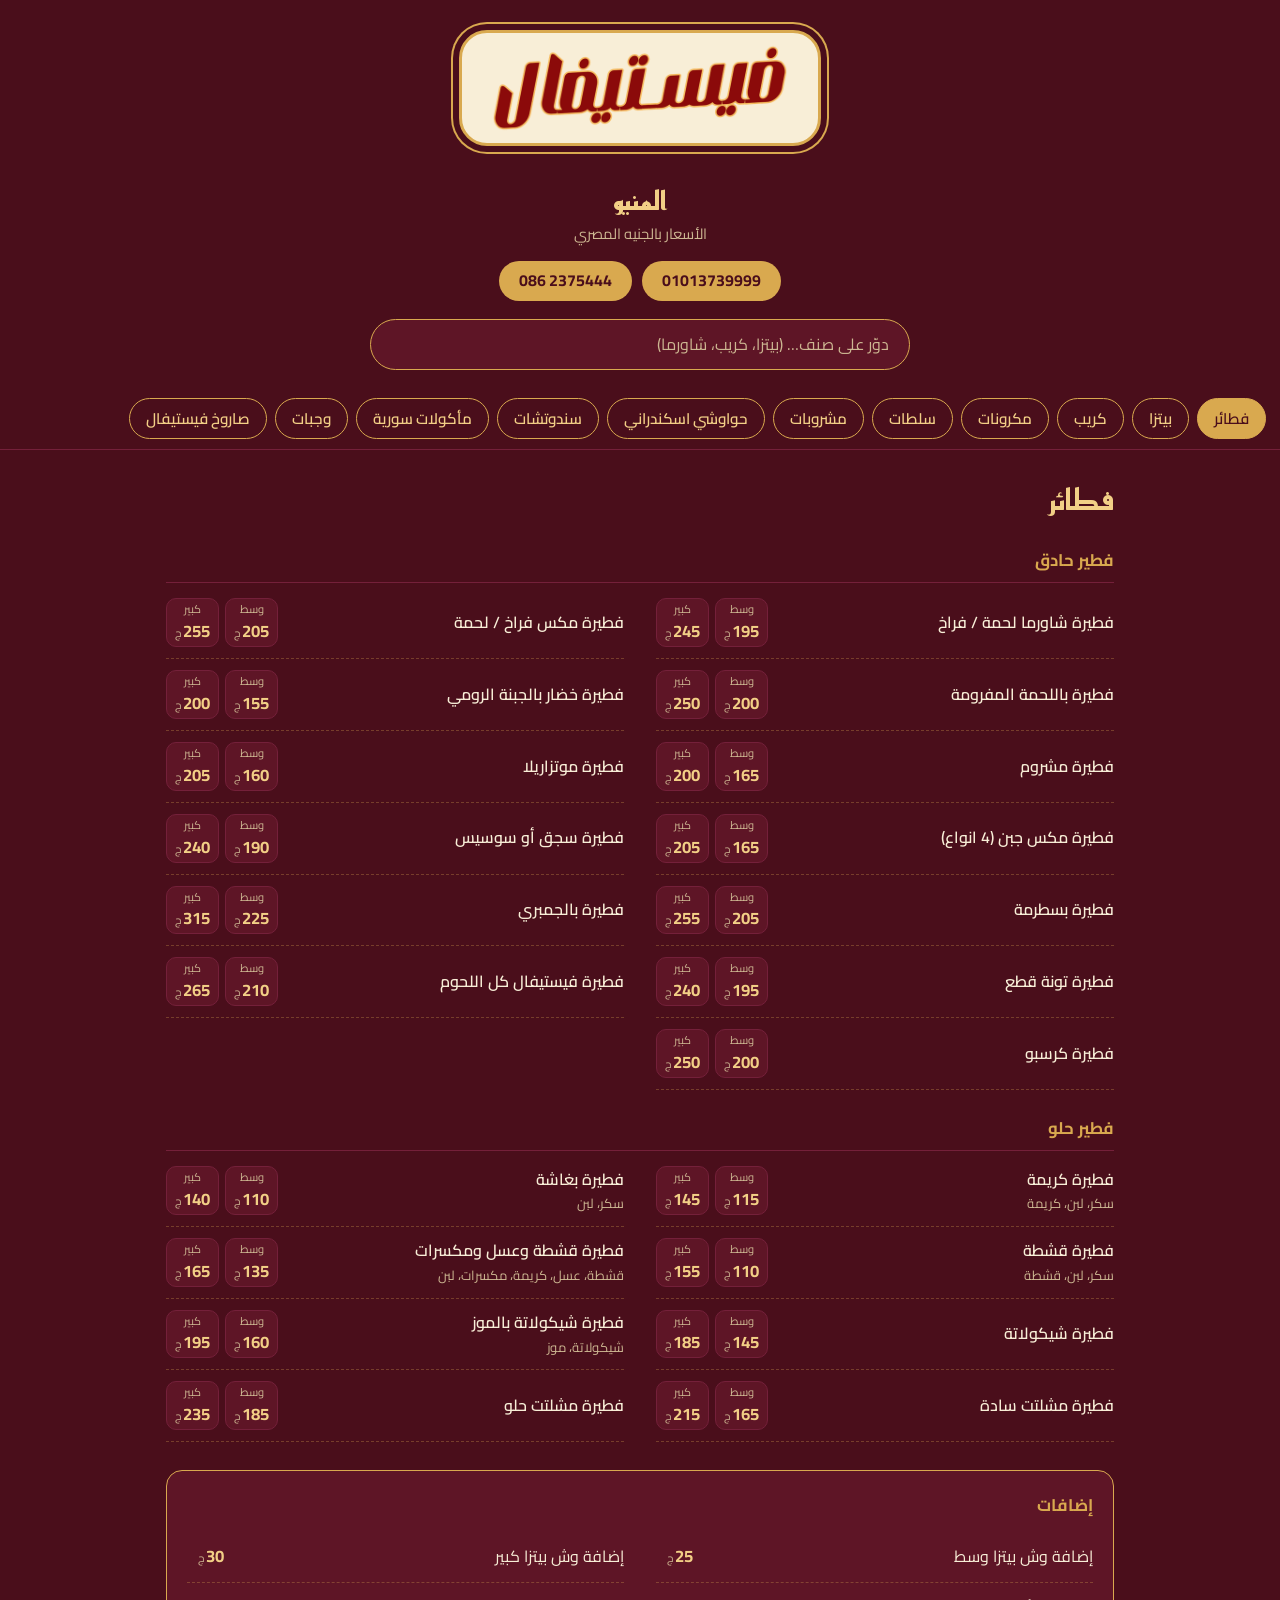
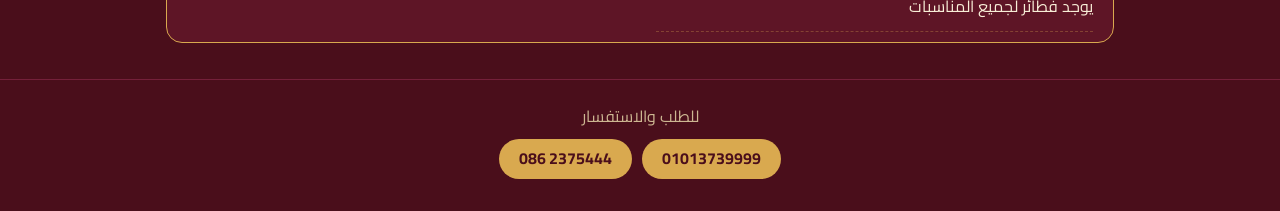
<file: منيو فيستيفال.html>
<!DOCTYPE html>
<html lang="ar" dir="rtl">
<head>
<meta charset="utf-8">
<meta name="viewport" content="width=device-width, initial-scale=1, viewport-fit=cover">
<title>منيو فيستيفال</title>
<link rel="preconnect" href="https://fonts.googleapis.com"><link rel="preconnect" href="https://fonts.gstatic.com" crossorigin>
<link href="https://fonts.googleapis.com/css2?family=Cairo:wght@400;600;700&family=Reem+Kufi:wght@600;700&display=swap" rel="stylesheet">
<style>
:root{--wine:#4a0e1b;--wine2:#5e1526;--wine3:#74203a;--gold:#d9a94f;--gold2:#f2cf86;--cream:#f8eed7;--mute:#cdb792;box-sizing:border-box;padding-top:env(safe-area-inset-top,0px);padding-bottom:env(safe-area-inset-bottom,0px)}
*,*::before,*::after{box-sizing:inherit}
html{background:var(--wine);color-scheme:dark;scroll-padding-top:calc(env(safe-area-inset-top,0px) + 64px)}
body{margin:0;font-family:Cairo,"Segoe UI",Tahoma,sans-serif;background:var(--wine);color:var(--cream);line-height:1.6}
body::before{content:"";position:fixed;inset:0 0 auto;height:env(safe-area-inset-top,0px);background:var(--wine);z-index:10}
a:focus-visible,button:focus-visible,input:focus-visible{outline:3px solid var(--gold2);outline-offset:2px}
.hero{text-align:center;padding:30px 16px 18px}
.plaque{display:inline-block;background:var(--cream);border:3px solid var(--gold);border-radius:28px;padding:10px 28px;box-shadow:0 0 0 6px var(--wine),0 0 0 8px var(--gold)}
.plaque img{display:block;width:min(300px,68vw);height:auto}
.hero h1{font:700 1.6rem "Reem Kufi",Cairo,sans-serif;color:var(--gold2);margin:28px 0 2px}
.hero p{margin:0;color:var(--mute);font-size:.92rem}
.call{display:flex;gap:10px;justify-content:center;flex-wrap:wrap;margin-top:16px}
.call a{color:var(--wine);background:var(--gold);padding:7px 20px;border-radius:99px;text-decoration:none;font-weight:700;direction:ltr}
.search{max-width:540px;margin:18px auto 0}
.search input{width:100%;padding:12px 20px;border-radius:99px;border:1.5px solid var(--gold);background:var(--wine2);color:var(--cream);font:inherit}
.search input::placeholder{color:var(--mute)}
.bar{position:sticky;top:env(safe-area-inset-top,0px);z-index:5;background:var(--wine);border-bottom:1px solid var(--wine3)}
#tabs{display:flex;gap:8px;overflow-x:auto;padding:10px 14px;scrollbar-width:none}
#tabs button{flex:none;font:600 .95rem Cairo,sans-serif;color:var(--gold2);background:transparent;border:1.5px solid var(--gold);border-radius:99px;padding:5px 16px;cursor:pointer}
#tabs button[aria-pressed=true]{background:var(--gold);color:var(--wine)}
main{max-width:980px;margin:0 auto;padding:6px 16px 36px;min-height:60vh}
.cat{font:700 1.8rem "Reem Kufi",Cairo,sans-serif;color:var(--gold2);margin:22px 0 0}
.sub{font:700 1.05rem Cairo,sans-serif;color:var(--gold);margin:22px 0 4px;padding-bottom:6px;border-bottom:1px solid var(--wine3)}
ul{list-style:none;margin:0;padding:0;display:grid;grid-template-columns:repeat(auto-fill,minmax(min(100%,430px),1fr));gap:0 32px}
.it{display:flex;justify-content:space-between;align-items:center;gap:12px;padding:11px 0;border-bottom:1px dashed rgba(217,169,79,.3)}
.it h4{margin:0;font-size:1rem;font-weight:600}
.it p{margin:2px 0 0;font-size:.82rem;color:var(--mute);line-height:1.5}
.prs{display:flex;gap:6px;flex:none}
.pr{display:flex;flex-direction:column;align-items:center;min-width:48px;background:var(--wine2);border:1px solid var(--wine3);border-radius:10px;padding:1px 8px}
.pr small{font-size:.7rem;color:var(--mute)}
.pr b{color:var(--gold2);font-size:1.05rem}
.pr b::after{content:" ج";font-size:.7rem;font-weight:400;color:var(--mute)}
.pr.one{background:none;border:0}
.extra{margin-top:28px;background:var(--wine2);border:1px solid var(--gold);border-radius:16px;padding:6px 20px 10px}
.extra .sub{border:0;margin-top:12px}
.empty{text-align:center;color:var(--mute);padding:60px 0}
footer{text-align:center;padding:24px 16px 32px;color:var(--mute);border-top:1px solid var(--wine3)}
footer .call{margin-top:10px}
@media(prefers-reduced-motion:no-preference){html{scroll-behavior:smooth}}
</style>
</head>
<body>
<header class="hero">
  <div class="plaque"><img src="[data-uri]" alt="فيستيفال"></div>
  <h1>المنيو</h1>
  <p>الأسعار بالجنيه المصري</p>
  <div class="call" id="call"></div>
  <div class="search"><input id="q" type="search" placeholder="دوّر على صنف… (بيتزا، كريب، شاورما)" aria-label="بحث في المنيو"></div>
</header>
<div class="bar"><nav id="tabs" aria-label="أقسام المنيو"></nav></div>
<main id="menu"></main>
<footer><div>للطلب والاستفسار</div><div class="call" id="call2"></div></footer>
<script>
const D={"c":[{"n":"فطائر","s":[{"n":"فطير حادق","i":[{"n":"فطيرة شاورما لحمة / فراخ","p":[["وسط",195],["كبير",245]]},{"n":"فطيرة مكس فراخ / لحمة","p":[["وسط",205],["كبير",255]]},{"n":"فطيرة باللحمة المفرومة","p":[["وسط",200],["كبير",250]]},{"n":"فطيرة خضار بالجبنة الرومي","p":[["وسط",155],["كبير",200]]},{"n":"فطيرة مشروم","p":[["وسط",165],["كبير",200]]},{"n":"فطيرة موتزاريلا","p":[["وسط",160],["كبير",205]]},{"n":"فطيرة مكس جبن (4 انواع)","p":[["وسط",165],["كبير",205]]},{"n":"فطيرة سجق أو سوسيس","p":[["وسط",190],["كبير",240]]},{"n":"فطيرة بسطرمة","p":[["وسط",205],["كبير",255]]},{"n":"فطيرة بالجمبري","p":[["وسط",225],["كبير",315]]},{"n":"فطيرة تونة قطع","p":[["وسط",195],["كبير",240]]},{"n":"فطيرة فيستيفال كل اللحوم","p":[["وسط",210],["كبير",265]]},{"n":"فطيرة كرسبو","p":[["وسط",200],["كبير",250]]}]},{"n":"فطير حلو","i":[{"n":"فطيرة كريمة","p":[["وسط",115],["كبير",145]],"d":"سكر، لبن، كريمة"},{"n":"فطيرة بغاشة","p":[["وسط",110],["كبير",140]],"d":"سكر، لبن"},{"n":"فطيرة قشطة","p":[["وسط",110],["كبير",155]],"d":"سكر، لبن، قشطة"},{"n":"فطيرة قشطة وعسل ومكسرات","p":[["وسط",135],["كبير",165]],"d":"قشطة، عسل، كريمة، مكسرات، لبن"},{"n":"فطيرة شيكولاتة","p":[["وسط",145],["كبير",185]]},{"n":"فطيرة شيكولاتة بالموز","p":[["وسط",160],["كبير",195]],"d":"شيكولاتة، موز"},{"n":"فطيرة مشلتت سادة","p":[["وسط",165],["كبير",215]]},{"n":"فطيرة مشلتت حلو","p":[["وسط",185],["كبير",235]]}]}],"x":[["إضافة وش بيتزا وسط",25],["إضافة وش بيتزا كبير",30],["يوجد فطائر لجميع المناسبات",null]]},{"n":"بيتزا","s":[{"n":"بيتزا جبن","i":[{"n":"مارجريتا","p":[["صغير",110],["وسط",145],["كبير",185]],"d":"صوص بيتزا، جبنه رومي، جبنه موتزاريلا"},{"n":"بيتزا فونجي","p":[["وسط",150],["كبير",190]],"d":"صوص بيتزا، جبنه رومي، جبنه موتزاريلا، مشروم"},{"n":"تشيز لفرز","p":[["صغير",115],["وسط",155],["كبير",195]],"d":"صوص بيتزا، جبنه رومي، جبنه موتزاريلا، شيدر"},{"n":"كواترو فروماجي","p":[["صغير",135],["وسط",150],["كبير",185]],"d":"صوص بيتزا، جبنه رومي، جبنه موتزاريلا، شيدر، ريكفورد"}]},{"n":"بيتزا فراخ","i":[{"n":"شاورما فراخ","p":[["صغير",125],["وسط",190],["كبير",245]],"d":"صوص بيتزا، شاورما فراخ، فلفل، طماطم، موتزاريلا، زيتون"},{"n":"باربكيو","p":[["صغير",145],["وسط",200],["كبير",250]],"d":"صوص باربكيو، فراخ، موتزاريلا، فلفل، طماطم، زيتون"},{"n":"تشيكن الاجريك","p":[["صغير",135],["وسط",195],["كبير",240]],"d":"صوص بيتزا، الاجريك، فلفل، طماطم، موتزاريلا، زيتون"},{"n":"تشيكن فاهيتا","p":[["صغير",140],["وسط",200],["كبير",245]],"d":"صوص بيتزا، فاهيتا، فلفل، طماطم، موتزاريلا، زيتون"},{"n":"مكس فراخ","p":[["صغير",145],["وسط",205],["كبير",255]],"d":"صوص بيتزا، شاورما فراخ، سوسيس فراخ، برجر فراخ، بانيه، رومي، فلفل، طماطم، موتزاريلا، زيتون"},{"n":"بيتزا كرسبو","p":[["صغير",145],["وسط",200],["كبير",250]],"d":"صوص بيتزا، كرسبو، فلفل، طماطم، موتزاريلا، زيتون"},{"n":"بيتزا بانيه","p":[["صغير",115],["وسط",165],["كبير",200]],"d":"صوص بيتزا، بانيه، فلفل، طماطم، موتزاريلا، زيتون"},{"n":"بيتزا وايت تشيكن","p":[["صغير",135],["وسط",200],["كبير",250]],"d":"صوص بيتزا أبيض، فراخ، فلفل، طماطم، موتزاريلا، زيتون"},{"n":"بيتزا تشيكن رانش","p":[["صغير",145],["وسط",200],["كبير",250]],"d":"فراخ، صوص الرانش، فلفل، طماطم، موتزاريلا، زيتون"},{"n":"تشيكن فيستيفال","p":[["صغير",150],["وسط",200],["كبير",250]],"d":"صوص بيتزا، الاجريك، فاهيتا، شيش طاووق، فلفل، طماطم، موتزاريلا، زيتون"}]},{"n":"بيتزا لحوم","i":[{"n":"شاورما لحمة","p":[["صغير",145],["وسط",195],["كبير",235]],"d":"صوص بيتزا، شاورما لحمة، موتزاريلا، طماطم، فلفل، زيتون"},{"n":"سوبر سوبريم","p":[["صغير",140],["وسط",195],["كبير",245]],"d":"صوص بيتزا، سلامي، بيف، بيبروني، مشروم، موتزاريلا"},{"n":"تاكو مشروم","p":[["صغير",150],["وسط",205],["كبير",245]],"d":"صوص بيتزا، مفروم، مشروم، موتزاريلا، فلفل، زيتون"},{"n":"مفروم","p":[["صغير",145],["وسط",190],["كبير",235]],"d":"صوص بيتزا، مفروم، مشروم، موتزاريلا، فلفل، زيتون"},{"n":"هوت دوج","p":[["صغير",125],["وسط",185],["كبير",225]],"d":"صوص بيتزا، هوت دوج، مشروم، موتزاريلا، فلفل، زيتون"},{"n":"سوسيس","p":[["صغير",125],["وسط",185],["كبير",225]],"d":"صوص بيتزا، سوسيس، فلفل، طماطم، موتزاريلا، زيتون"},{"n":"سجق","p":[["صغير",140],["وسط",190],["كبير",240]],"d":"صوص بيتزا، سجق، فلفل، طماطم، موتزاريلا، زيتون"},{"n":"ايطاليان سوسيس","p":[["صغير",130],["وسط",190],["كبير",240]],"d":"صوص بيتزا، سوسيس، سلامي، مشروم، موتزاريلا، فلفل، طماطم"},{"n":"فيستيفال كل اللحوم","p":[["صغير",155],["وسط",205],["كبير",255]]},{"n":"بسطرمة","p":[["صغير",150],["وسط",200],["كبير",250]],"d":"صوص بيتزا، بسطرمة، فلفل، طماطم، موتزاريلا، زيتون، رومي"},{"n":"مكس لحمة","p":[["صغير",145],["وسط",200],["كبير",240]],"d":"صوص بيتزا، شاورما لحمة، سوسيس لحمة، برجر لحمة، سجق، رومي، فلفل، طماطم، موتزاريلا، زيتون"},{"n":"بيروني","p":[["صغير",135],["وسط",190],["كبير",240]],"d":"صوص بيتزا، بيروني، فلفل، طماطم، بصل، موتزاريلا، زيتون"},{"n":"هاف اند هاف","p":[["وسط",205],["كبير",260]],"d":"صوص بيتزا، نوعين من اختياراتك، فلفل، طماطم، بصل، موتزاريلا، زيتون"}]},{"n":"بيتزا سي فود","i":[{"n":"تونة قطع","p":[["صغير",125],["وسط",175],["كبير",215]],"d":"صوص بيتزا، تونة، فلفل، طماطم، بصل، موتزاريلا، زيتون"},{"n":"جمبري","p":[["صغير",190],["وسط",225],["كبير",295]],"d":"صوص بيتزا، جمبري، موتزاريلا، فلفل، طماطم، بصل، زيتون"},{"n":"سي فود","p":[["صغير",210],["وسط",250],["كبير",315]],"d":"جمبري، كاليماري، بلح بحر، موتزاريلا"},{"n":"مشروم","p":[["صغير",110],["وسط",135],["كبير",155]]}]}],"x":[["إضافة إكسترا جبن",30],["حشو أطراف",30],["يوجد بيتزا حجم عائلي بإضافة",130]]},{"n":"كريب","s":[{"n":"كريب جبن","i":[{"n":"جبنه رومي","p":[["",95]]},{"n":"جبنه موتزريلا","p":[["",80]]},{"n":"جبنه شيدر","p":[["",100]]},{"n":"مكس جبنة","p":[["",95]]},{"n":"كواتر فورماج","p":[["",95]]}]},{"n":"كريب فراخ","i":[{"n":"سوسيس فراخ","p":[["",85]]},{"n":"برجر فراخ","p":[["",85]]},{"n":"شاورما فراخ","p":[["",110]]},{"n":"تشيكن بانيه","p":[["",80]]},{"n":"تشيكن الاجريك","p":[["",115]]},{"n":"سوبر كرانشي","p":[["",120]]},{"n":"كوردن بلو","p":[["",125]]},{"n":"سوبر سوبريم فراخ","p":[["",110]]},{"n":"شيش طاووك","p":[["",115]]},{"n":"فاهيتا فراخ","p":[["",115]]},{"n":"زنجر لهاليبوا","p":[["",115]]},{"n":"استربس","p":[["",115]]},{"n":"دجاج مشوي","p":[["",115]]}]},{"n":"كريب علي قد الايد","i":[{"n":"بانيه - برجر - سوسيس","p":[["",70]]},{"n":"شاورما لحمة أو فراخ","p":[["",75]]}]},{"n":"كريب لحوم","i":[{"n":"سوسيس لحمه","p":[["",85]]},{"n":"برجر لحمه","p":[["",85]]},{"n":"شيش كفتة","p":[["",95]]},{"n":"سجق","p":[["",95]]},{"n":"كبده اسكندراني","p":[["",95]]},{"n":"شاورما لحمه","p":[["",120]]},{"n":"لحم مفروم","p":[["",115]]},{"n":"حواوشي","p":[["",105]]},{"n":"سوبر سوبريم لحم","p":[["",110]]},{"n":"فاهيتا لحم","p":[["",125]]}]},{"n":"كريب سي فود","i":[{"n":"تونة قطع","p":[["",130]]},{"n":"تونة مفتتة","p":[["",125]]},{"n":"جمبري","p":[["",170]]},{"n":"سي فود","p":[["",185]]}]},{"n":"كريب حلو","i":[{"n":"سكر + زبده","p":[["",85]]},{"n":"عسل نحل + زبده","p":[["",80]]},{"n":"مربي + زبده","p":[["",85]]},{"n":"شيكولاته نوتيلا","p":[["",85]]},{"n":"شيكولاته نوتيلا بالبندق","p":[["",95]]},{"n":"عسل بالقشطه","p":[["",85]]}]},{"n":"كريب صيامي","i":[{"n":"بطاطس","p":[["",75]]},{"n":"خضروات","p":[["",60]]},{"n":"مشروم","p":[["",80]]},{"n":"برجر/كفتة صيامي","p":[["",75]]},{"n":"شاورما لحمة/فراخ","p":[["",85]]},{"n":"بانية صيامي","p":[["",80]]}]},{"n":"كريب ميكس","i":[{"n":"مزاج الملوك","p":[["",150]]},{"n":"مكس الجوكر","p":[["",140]]},{"n":"مكس كوردن بيف","p":[["",145]]},{"n":"مكس لحوم فريش","p":[["",150]]},{"n":"مكس فراخ فريش","p":[["",140]]},{"n":"مكس فراخ عادي","p":[["",115]]},{"n":"مكس لحوم عادي","p":[["",120]]},{"n":"كريب فيستيفال","p":[["",130]]}]}],"x":[["إضافة موتزاريلا",15],["إضافة ميكس جبن",20],["إضافة رومي",20],["إضافة بطاطس",15],["إضافة كريب كونو",4]]},{"n":"مكرونات","s":[{"n":"","i":[{"n":"نجرسكو","p":[["وسط",145],["كبير",180]]},{"n":"مكرونة بشاميل","p":[["وسط",130],["كبير",155]]},{"n":"نابوليتانا","p":[["وسط",65],["كبير",75]]},{"n":"إسباجتى بولونيز","p":[["وسط",140],["كبير",170]]},{"n":"كواتر فورماج","p":[["وسط",110],["كبير",135]]},{"n":"مكرونة سوسيس","p":[["وسط",80],["كبير",95]]},{"n":"مكرونة سجق","p":[["وسط",90],["كبير",120]]},{"n":"مكرونة فراخ أو لحمة","p":[["وسط",100],["كبير",120]]}]}],"x":[]},{"n":"سلطات","s":[{"n":"","i":[{"n":"بطاطس","p":[["وسط",35],["كبير",45]]},{"n":"بطاطس تشيز","p":[["وسط",65],["كبير",70]]},{"n":"مخلل","p":[["وسط",30],["كبير",35]]},{"n":"سلطة خضراء","p":[["وسط",35],["كبير",40]]},{"n":"سلطة كلوسلو","p":[["وسط",45],["كبير",55]]},{"n":"تومية / طحينة","p":[["وسط",45],["كبير",55]]},{"n":"حلقات بصل ذهبية","p":[["وسط",35],["كبير",40]]}]}],"x":[]},{"n":"مشروبات","s":[{"n":"","i":[{"n":"مياه صغيرة","p":[["",20]]},{"n":"مياه كبيرة","p":[["",25]]},{"n":"كانز","p":[["",35]]},{"n":"بيبسي ماكس","p":[["",25]]},{"n":"لتر بيبسي","p":[["",50]]}]}],"x":[]},{"n":"حواوشي اسكندراني","s":[{"n":"","i":[{"n":"حواوشي سادة","p":[["وسط",130],["كبير",140]]},{"n":"مكس جبن","p":[["وسط",140],["كبير",150]]}]}],"x":[]},{"n":"سندوتشات","s":[{"n":"سندوتشات لحوم","i":[{"n":"برجر لحمة","p":[["",80]]},{"n":"برجر بالبيض و الجبنة","p":[["",85]]},{"n":"برجر طبقتين","p":[["",135]]},{"n":"شيش كفتة","p":[["",70]]},{"n":"سجق","p":[["",60]]},{"n":"شاورما لحمة","p":[["",90]]},{"n":"شاورما لحمة كيذر","p":[["",80]]},{"n":"شاورما لحمة بدبس الرمان","p":[["",85]]},{"n":"هوت دوج","p":[["",70]]},{"n":"سوسيس","p":[["",70]]},{"n":"طلياني «سوسيس - سلامي»","p":[["",80]]},{"n":"فاهيتا لحم","p":[["",85]]},{"n":"بيض بالبسطرمة","p":[["",70]]},{"n":"سجق بالبيض","p":[["",70]]}]},{"n":"سندوتشات فراخ","i":[{"n":"برجر فراخ","p":[["",85]]},{"n":"شاورما فراخ","p":[["",75]]},{"n":"شاورما فراخ كيذر","p":[["",75]]},{"n":"سوسيس فراخ","p":[["",70]]},{"n":"هوت دوج فراخ","p":[["",70]]},{"n":"بانيه فيستيفال","p":[["",85]]},{"n":"شيش طاووك","p":[["",85]]},{"n":"فاهيتا فراخ","p":[["",85]]},{"n":"الاجريك","p":[["",85]]},{"n":"كوردن بلو","p":[["",95]]},{"n":"جمبري شرمبو","p":[["",130]]},{"n":"بطاطس","p":[["",55]]},{"n":"مشروم","p":[["",50]]},{"n":"كرسبو","p":[["",85]]},{"n":"زنجر لهاليبو","p":[["",85]]},{"n":"سوبر كرانشي","p":[["",95]]},{"n":"كرسبي طبقتين","p":[["",140]]},{"n":"وجبة أطفال ستربس","p":[["",115]],"d":"2ق استربس-كلوسلو-بطاطس+كانز"}]}],"x":[["عيش ريتش باك يتم إضافة",10]]},{"n":"مأكولات سورية","s":[{"n":"وجبات سوري","i":[{"n":"فته شاورما لحمه أو فراخ","p":[["",160]],"d":"شرائح شاورما لحمه أو فراخ، ارز بسمتى، عيش سوري أو فينو، تومية"},{"n":"فته مكس شاورما","p":[["",170]],"d":"شرائح لحمه، شرائح فراخ، ارز بسمتى، عيش سوري أو فينو، تومية"},{"n":"فتة شيش طاووق","p":[["",165]],"d":"شيش طاووق، ارز بسمتى، عيش سوري أو فينو، تومية"},{"n":"وجبه شاورما","p":[["",180]],"d":"ربع شرائح شاورما لحم أو فراخ، ارز بسمتى، بطاطس، تومية أو طحينة"},{"n":"وجبة الدجاج المشوي","p":[["",180]],"d":"ربع دجاج مشوي، ارز بسمتى، بطاطس، تومية او طحينة"},{"n":"وجبه عربى لحمه بالعيش السوري","p":[["",180]],"d":"طحينة، شاورما لحمه، خيار مخلل، كول سلو، بطاطس"},{"n":"وجبه عربى فراخ بالعيش السوري","p":[["",170]],"d":"تومية، شاورما فراخ، خيار مخلل، كول سلو، بطاطس"},{"n":"وجبه مكس شاورما بالعيش السوري","p":[["",180]],"d":"تومية، شاورما لحمه، شاورما فراخ، بطاطس، خيار مخلل"}]},{"n":"سندوتشات سوري","i":[{"n":"سندوتش شاورمة لحمة","p":[["صغير",65],["كبير",95]]},{"n":"سندوتش شاورمة فراخ","p":[["صغير",65],["كبير",95]]},{"n":"سندوتش سوبر كرانشي","p":[["صغير",70],["كبير",95]]},{"n":"سندوتش بطاطس","p":[["صغير",50],["كبير",75]]}]}],"x":[]},{"n":"وجبات","s":[{"n":"","i":[{"n":"وجبة زنجر أو استربس","p":[["",180]],"d":"3 قطع فراخ استربس أو زينجر + أرز بسمتى + بطاطس + كلوسلو أو تومية + كانز"},{"n":"وجبة برجر فيستيفال","p":[["",180]],"d":"2 ساندوتش برجر كينج + بطاطس + كانز + سلطة من إختيارك"},{"n":"برجر لحمة","p":[["",135]],"d":"سندوتش برجر لحمه + كول سلو + بطاطس + كانز + كاتشب"}]}],"x":[]},{"n":"صاروخ فيستيفال","s":[{"n":"","i":[{"n":"صاروخ لحمة أو فراخ","p":[["",145]]},{"n":"صاروخ كرانشي","p":[["",145]]}]}],"x":[]}],"t":["01013739999","086 2375444"]};
const $=s=>document.querySelector(s),tabs=$('#tabs'),main=$('#menu'),q=$('#q');
let cur=0;
const esc=s=>s.replace(/[&<>"]/g,c=>({'&':'&amp;','<':'&lt;','>':'&gt;','"':'&quot;'}[c]));
const norm=s=>s.replace(/[\u064B-\u0652\u0640]/g,'').replace(/[أإآ]/g,'ا').replace(/ى/g,'ي').replace(/ة/g,'ه').toLowerCase();
const li=i=>`<li class="it"><div><h4>${esc(i.n)}</h4>${i.d?`<p>${esc(i.d)}</p>`:''}</div><div class="prs">${i.p.map(([l,v])=>`<span class="pr${l?'':' one'}">${l?`<small>${l}</small>`:''}<b>${v}</b></span>`).join('')}</div></li>`;
const extra=c=>c.x.length?`<div class="extra"><h3 class="sub">إضافات</h3><ul>${c.x.map(([n,p])=>`<li class="it"><span>${esc(n)}</span>${p?`<span class="pr one"><b>${p}</b></span>`:''}</li>`).join('')}</ul></div>`:'';
function catHTML(c,t){
  let h='';
  c.s.forEach(s=>{
    const its=t?s.i.filter(i=>norm(i.n+' '+(i.d||'')+' '+s.n).includes(t)):s.i;
    if(its.length)h+=(s.n?`<h3 class="sub">${esc(s.n)}</h3>`:'')+`<ul>${its.map(li).join('')}</ul>`;
  });
  return h?`<section><h2 class="cat">${esc(c.n)}</h2>${h}${t?'':extra(c)}</section>`:'';
}
function render(){
  const t=norm(q.value.trim());
  tabs.querySelectorAll('button').forEach((b,i)=>b.setAttribute('aria-pressed',String(!t&&i===cur)));
  main.innerHTML=(t?D.c.map(c=>catHTML(c,t)).join(''):catHTML(D.c[cur]))||'<p class="empty">مفيش نتايج للبحث ده، جرّب كلمة تانية.</p>';
}
tabs.innerHTML=D.c.map((c,i)=>`<button type="button" aria-pressed="false" data-i="${i}">${esc(c.n)}</button>`).join('');
tabs.onclick=e=>{const b=e.target.closest('button');if(!b)return;cur=+b.dataset.i;q.value='';render();const h=$('.hero').offsetHeight;if(scrollY>h)scrollTo(0,h)};
q.oninput=render;
const calls=D.t.map(n=>`<a href="tel:${n.replace(/\D/g,'')}">${n}</a>`).join('');
$('#call').innerHTML=calls;$('#call2').innerHTML=calls;
render();
</script>
</body>
</html>
</file>
